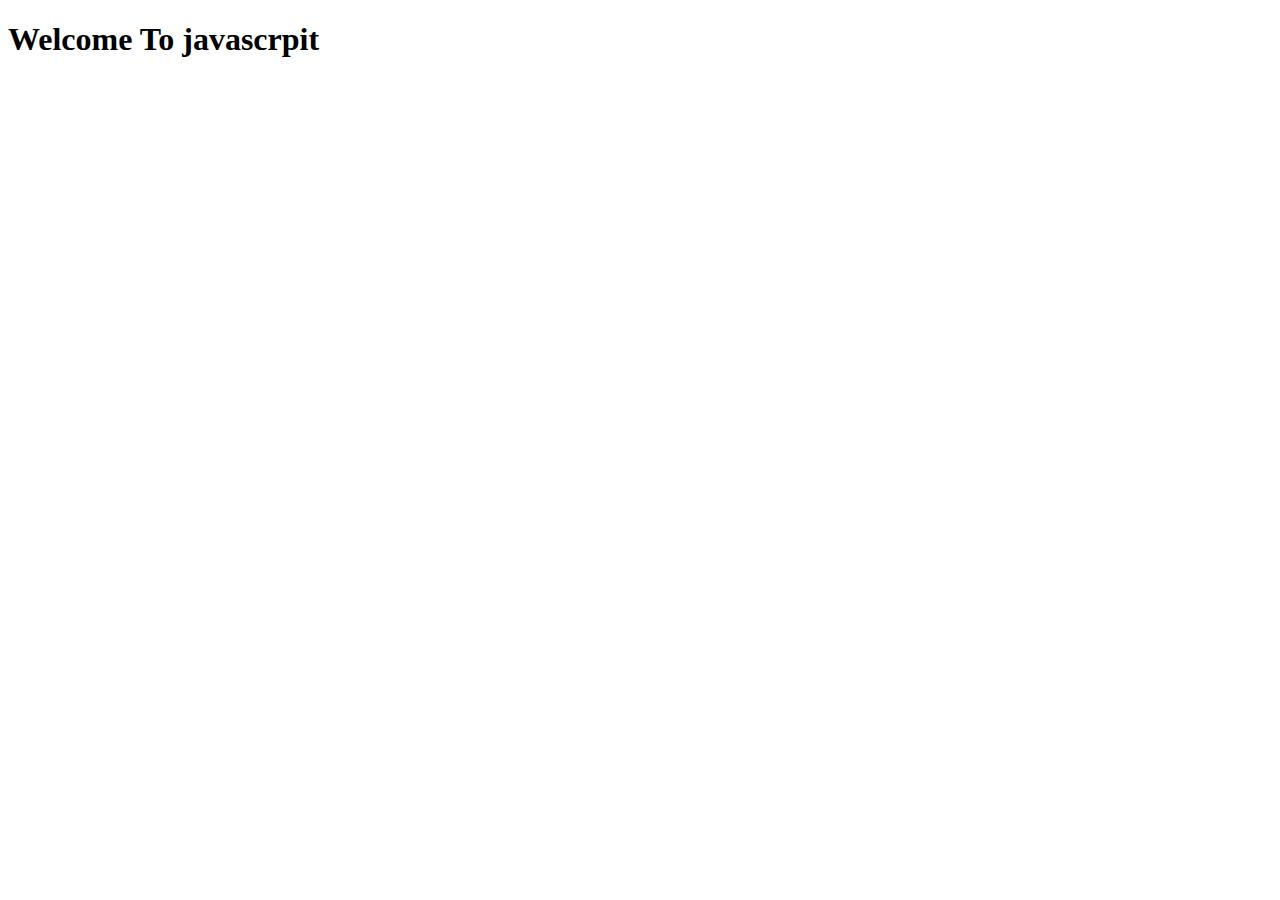
<file: jsClasses/index.html>
<!DOCTYPE html>
<html lang="en">
<head>
    <meta charset="UTF-8">
    <meta name="viewport" content="width=device-width, initial-scale=1.0">
    <title>Document</title>
</head>
<body>
    <h1 id="welcome">Welcome To javascrpit</h1>
    <script src="./task12.js"></script>
</body>
</html>
</file>
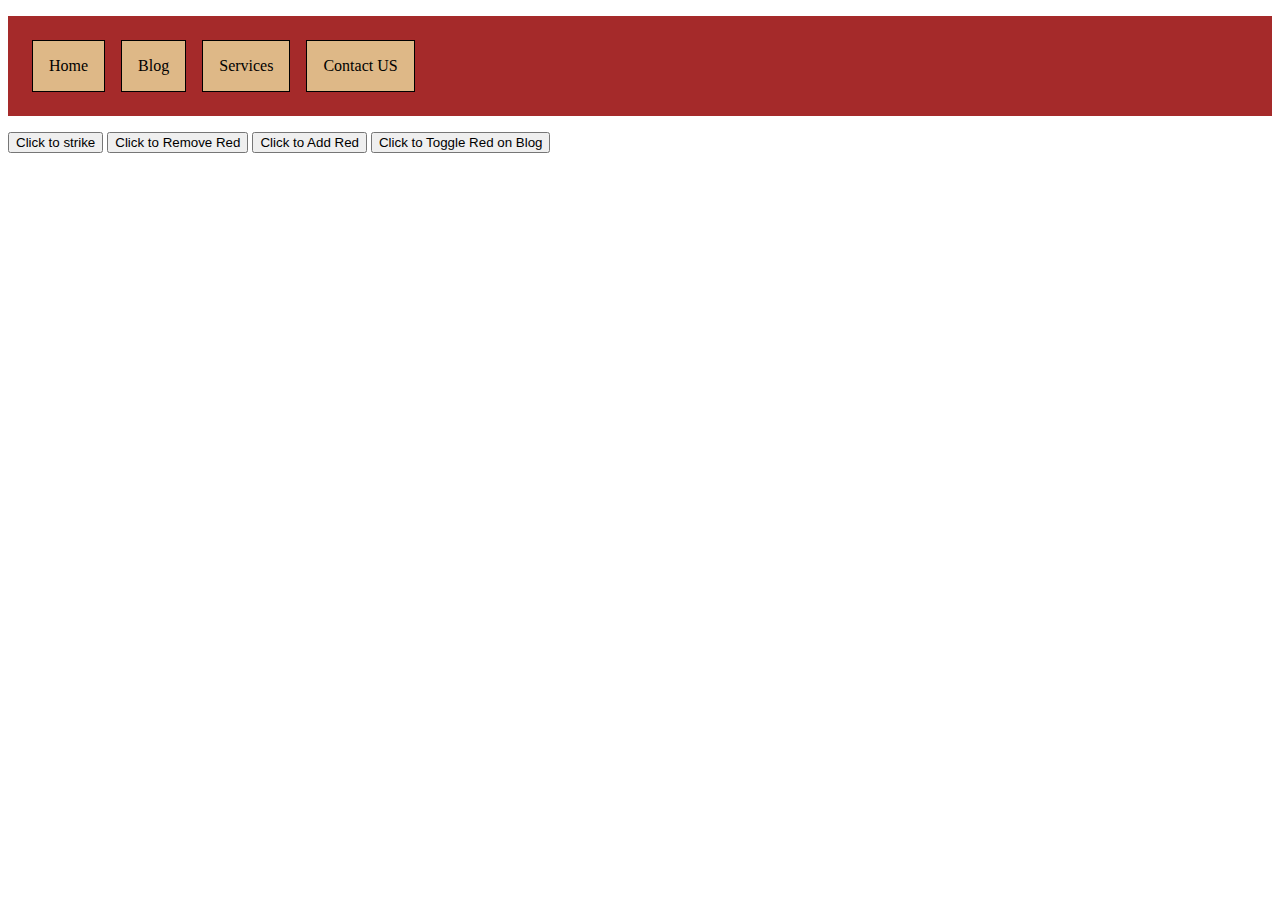
<file: jsClasses/dom3.html>
<!DOCTYPE html>
<html lang="en">
<head>
    <meta charset="UTF-8">
    <meta name="viewport" content="width=device-width, initial-scale=1.0">
    <title>Document</title>
    <style>
        li{
            padding: 1rem;
            list-style: none;
            border: 1px solid;
            width: fit-content;
            margin: 0.5rem;
            background-color: burlywood;
        }
        ul{
            display: flex;
            background-color: brown;
            padding: 1rem;
        }
        .strike{
            text-decoration: line-through;
        }
        .red{
            background-color: red;
        }

    </style>
</head>
<body>
    <header>
        <nav>
            <ul>
                <li>Home</li>
                <li>Blog</li>
                <li>Services</li>
                <li>Contact US</li>
            </ul>
        </nav>
        <div>
            <!-- contact us -->
            <button onclick="strike()">Click to strike</button> 
            <!-- home -->
            <button onclick="remove()">Click to Remove Red</button> 
            <button onclick="add()">Click to Add Red</button>
            <!-- services -->
            <button onclick="toggle()">Click to Toggle Red on Blog</button>
        </div>
    </header>

    <script>
        const lists = document.querySelectorAll("li")
        function strike() {
            lists[3].classList.add("strike")
        }   

        function remove() {
            lists[0].classList.remove("red")
        }

        function add() {
            lists[0].classList.add("red")
        }

        function toggle() {
            lists[1].classList.toggle("red")
        }
    </script>
</body>
</html>
</file>
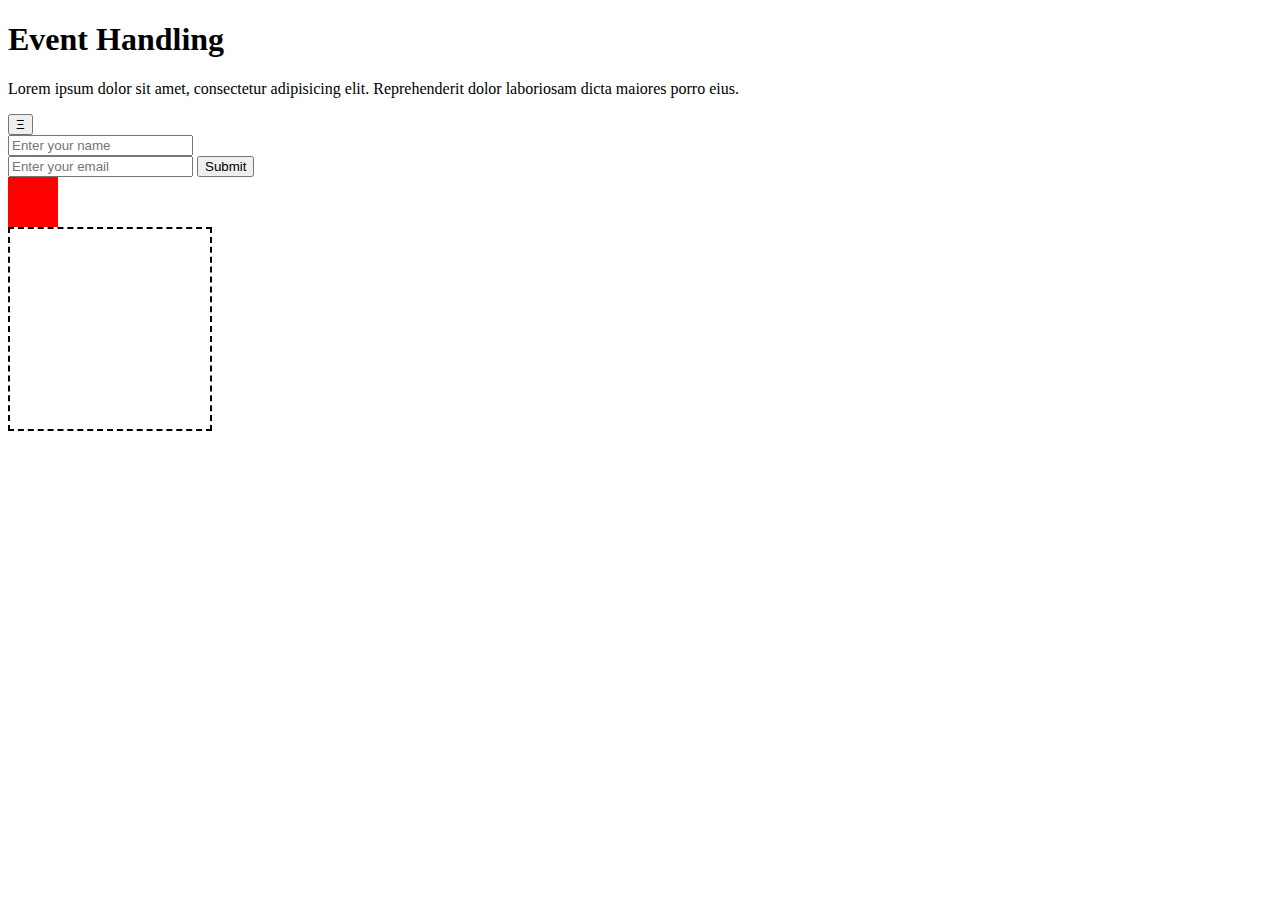
<file: jsClasses/events.html>
<!DOCTYPE html>
<html lang="en">
<head>
    <meta charset="UTF-8">
    <meta name="viewport" content="width=device-width, initial-scale=1.0">
    <title>Events in Javascript</title>
</head>
<body>
    <div class="container">
        <h1>Event Handling</h1>
        <p id="para">Lorem ipsum dolor sit amet, consectetur adipisicing elit. Reprehenderit dolor laboriosam dicta maiores porro eius.</p>
        <button id="btn1">&Xi;</button>
        <button id="btn2" style="display:none;">&#10060;</button>
    </div>
    <input type="text" id="name" placeholder="Enter your name">
    
    <form action="" id="myForm">
        <input type="text" placeholder="Enter your email">
        <button type="submit"> Submit </button>
    </form>
    <button id="btn3" style="display:none;">&#10060;</button>

    <div id="dragItem" draggable="true" style="width: 50px; height: 50px; background: red;">

    </div>

    <div id="dropZone" style="width: 200px; height: 200px; border: 2px dashed black;">

    </div>

    <script>
        //Syntax = element.addEventListener("eventName",eventHandler)

        const btn1 = document.getElementById('btn1')
        const btn2 = document.getElementById('btn2')

        btn1.addEventListener('click', function(){
            btn1.style.display = 'none'
            btn2.style.display = 'block'
        })

        btn2.addEventListener('click', function(){
            btn1.style.display = 'block'
            btn2.style.display = 'none'
        })

        const para = document.getElementById('para')
        para.addEventListener('mouseover', function(){
            para.style.color = 'red'
        })
        para.addEventListener('mouseout', function(){
            para.style.color = 'green'
        })

        //Keydown event
        document.addEventListener('keydown', function(e){
            console.log("Key down is: " + e.key);
        })

        //keypress Event
        document.addEventListener('keypress', function(e){
            console.log("Key pressed is: " + e.key);
        })

        //Change event
        document.getElementById('name').addEventListener('keypress', function(){
            console.log("Input Changed to: " + this.value);
        })

        //event.preventDefault() - This method is used to stop the default behaivour of an event.
        // Submit event
        document.getElementById('myForm').addEventListener("submit", function(e){
            e.preventDefault(); // To prevent default submission
            alert("Form submitted!")
        });

        //Focus event
        document.getElementById('name').addEventListener("focus", function(){
            this.style.backgroundColor = "yellow";
        });

         //Blur event
         document.getElementById('name').addEventListener("blur", function(){
            this.style.backgroundColor = "";
        });

         //scroll event
         window.addEventListener("focus", function(){
            console.log("page scrolled");
        });

        // Context menu
        document.addEventListener("contextmenu", function(){
            event.preventDefault();
            document.body.style.backgroundColor = "lavender";
            alert("Right-Click Disabled");

        })

        // dbl click
        document.getElementById("btn3").addEventListener("dblclick", function(){
            alert("Button X double Clicked!");

        })

        //Drag and Drop events
        document.getElementById('dragItem').addEventListener('dragstart', function(event){
            event.dataTransfer.setData('text', event.target.id)
        });
        document.getElementById('dropZone').addEventListener('dragover', function(event){
            event.preventDefault();
        });
        document.getElementById('dropZone').addEventListener('drop', function(event){
            // event.preventDefault();
            const data = event.dataTransfer.getData('text');
            event.target.appendChild(document.getElementById(data));
        });

    </script>
</body>
</html>
</file>
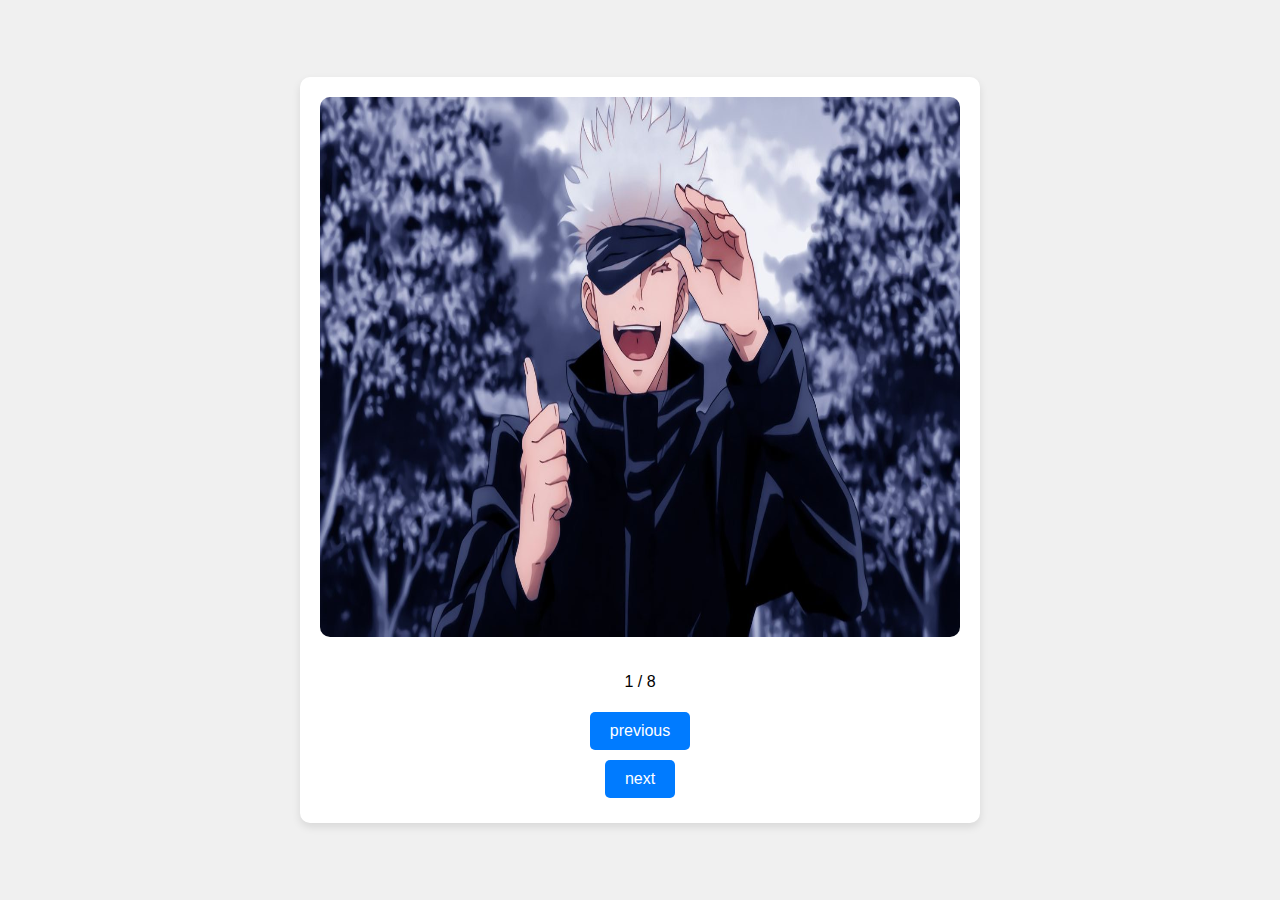
<file: jsClasses/slider.html>
<!DOCTYPE html>
<html lang="en">
<head>
    <meta charset="UTF-8">
    <meta name="viewport" content="width=device-width, initial-scale=1.0">
    <title>Document</title>
    <style>
        body {
            display: flex;
            justify-content: center;
            align-items: center;
            height: 100vh;
            margin: 0;
            font-family: Arial, sans-serif;
            background-color: #f0f0f0;
        }

        div {
            display: flex;
            flex-direction: column;
            align-items: center;
            background: white;
            padding: 20px;
            border-radius: 10px;
            box-shadow: 0 4px 8px rgba(0, 0, 0, 0.1);
            
        }

        img {
            width: 50vw;
            height: 60vh;
            border-radius: 10px;
            margin-bottom: 20px;
        }

        button {
            background-color: #007BFF;
            color: white;
            border: none;
            padding: 10px 20px;
            margin: 5px;
            border-radius: 5px;
            cursor: pointer;
            font-size: 16px;
        }

        button:hover {
            background-color: #0056b3;
        }
    </style>
</head>
<body>
    <div>
        <img src="" alt="">
        <p></p>
        <button id="prev">previous</button>
        <button id="nxt">next</button>
    </div>
    <!-- <a href='/jsClasses/img/pexels-cesarperez209-733745.jpg'></a> -->
    <script>
    let images = [
        '/jsClasses/img/@𝐌𝟏𝐊𝟒𝐒𝐀𝐔𝐒𝐄.jpg',
        '/jsClasses//img/anime-moon-landscape.jpg',
        '/jsClasses/img/d98b7415-f146-45bc-8aaf-b0ca1665ff9b.jpg',
        '/jsClasses/img/f85076b6-0a4f-45a2-a9cc-75f386852d67.jpg',
        '/jsClasses/img/Monkey D Luffy Wallpaper.jpg',
        '/jsClasses/img/pexels-ahmedadly-1270184.jpg',
        '/jsClasses/img/pexels-cesarperez209-733745.jpg',
        '/jsClasses/img/One Pierce Wallpaper.jpg'
    ];

    let currentIndex = 0;
    let imgElement = document.querySelector('img');
    let prevButton = document.getElementById('prev');
    let nextButton = document.getElementById('nxt');
    let img_no = document.querySelector('p');

    function showImage(index) {
        imgElement.src = images[index];
        img_no.textContent = `${index + 1} / ${images.length}`;
    }

    prevButton.addEventListener('click', function() {
        currentIndex = (currentIndex > 0) ? currentIndex - 1 : images.length - 1;
        showImage(currentIndex);
    });

    nextButton.addEventListener('click', function() {
        currentIndex = (currentIndex < images.length - 1) ? currentIndex + 1 : 0;
        showImage(currentIndex);
    });

    // Initialize the slider with the first image
    showImage(currentIndex);
    </script>
</body>
</html>
</file>
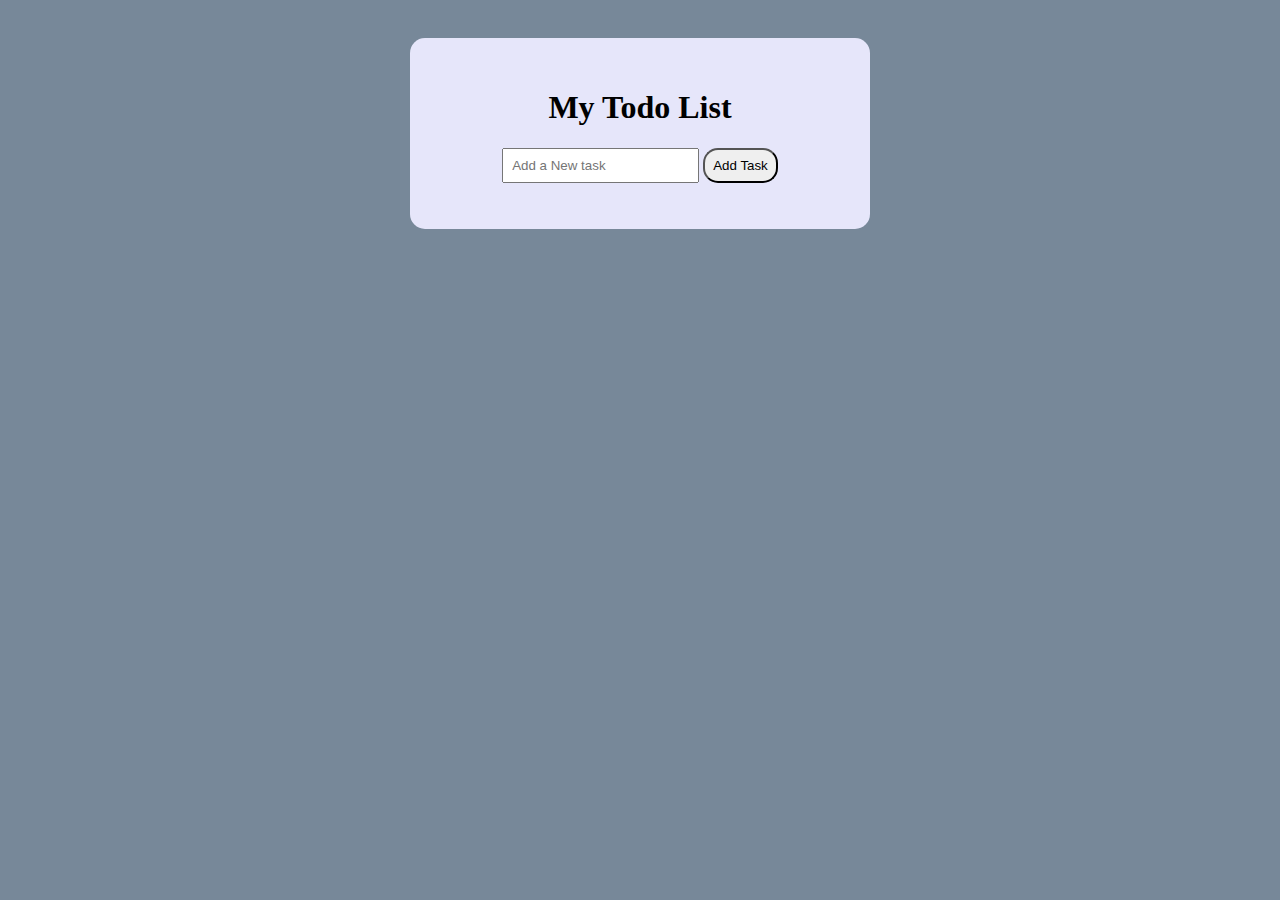
<file: jsClasses/todolist.html>
<!DOCTYPE html>
<html lang="en">
<head>
    <meta charset="UTF-8">
    <meta name="viewport" content="width=device-width, initial-scale=1.0">
    <title>Todo List</title>
    <style>
        body {
            background-color: lightslategray;
            padding: 30px;
            background-image: url('https://images.unsplash.com/photo-1612838320303-4b3b3b3b3b3b');
        }
        .container{
            background-color: lavender;
            max-width: 400px;
            margin: auto;
            padding: 30px;
            text-align: center;
            border-radius: 15px;
        }
        .container button{
            padding: 8px;
            border-radius: 15px;
        }
        .container input {
            padding: 8px;
        }
        #todo-list{
            list-style: none;
        }
        #todo-list li{
            display: flex;
            justify-content: space-between;
            align-items: center;
            padding: 5px 20px;
            background-color: aliceblue;
            border: 2px dashed lightblue;
            margin-top: 5px;
        }
        #todo-list li.completed{
            text-decoration: line-through;
        }
        .complete-btn{
            background-color: green;
            width: 100%;
            height: 30%;
            color: white;
        }
        .delete-btn{
            background-color: red;
            width: 100%;
            height: 30%;
            color: white;
        }
        .edit-btn{
            background-color: lightyellow;
            width: 100%;
            height: 30%;
        }
        .btns{
            display: flex;
            flex-direction: column;
        }
    </style>
</head>
<body>
    <div class="container">
        <h1>My Todo List</h1>
        <input type="text" placeholder="Add a New task" id="new-task">
        <button id="add-btn">Add Task</button>
        <ul id="todo-list">

        </ul>
    </div>
    <script>
        document.addEventListener('DOMContentLoaded', () => {
            
            const taskInput = document.getElementById('new-task');
            const addBtn = document.getElementById('add-btn');
            const todoList = document.getElementById('todo-list');

            const tasks = JSON.parse(localStorage.getItem('tasks')) || [] ;
            tasks.forEach(task => addTaskToDom(task));

            addBtn.addEventListener('click', () => {
                const taskText = taskInput.value.trim();
                if (taskText){  
                    const task = { text: taskText, completed: false}
                    tasks.push(task);
                    addTaskToDom(task);
                    saveTasks();
                    taskInput.value = '';
                }
            });

            function addTaskToDom(task){
                const li = document.createElement('li');
                li.className = task.completed ? "completed" : '';
                li.innerHTML = `
                <span id="span">${task.text}</span>
                <div class="btns">
                    <button class="complete-btn">Task Complete</button>
                    <button class="edit-btn">Edit Task</button>
                    <button class="delete-btn">Delete Task</button>
                </div>
                `
                // Complete task
                li.querySelector('.complete-btn').addEventListener('click', () => {
                    task.completed = !task.completed
                    li.classList.toggle('completed');
                    saveTasks();
                    });
                // Edit task
                li.querySelector('.edit-btn').addEventListener('click', () => {
                    const edit = prompt("Edit task: ", task.text);
                    if (edit !== null && edit.trim() !== ""){
                        task.text = edit.trim();
                        li.querySelector('span').textContent = task.text;
                        saveTasks();
                    }
                 });
                        
                // Delete Tasks
                li.querySelector('.delete-btn').addEventListener('click', () => {
                    todoList.removeChild(li);
                    tasks.splice(tasks.indexOf(task), 1);
                    saveTasks();
                })
                todoList.appendChild(li);
            };

            // Save tasks to Local storage
            function saveTasks(){
                localStorage.setItem('tasks', JSON.stringify(tasks));
            };
        });
    </script>
</body>
</html>
</file>
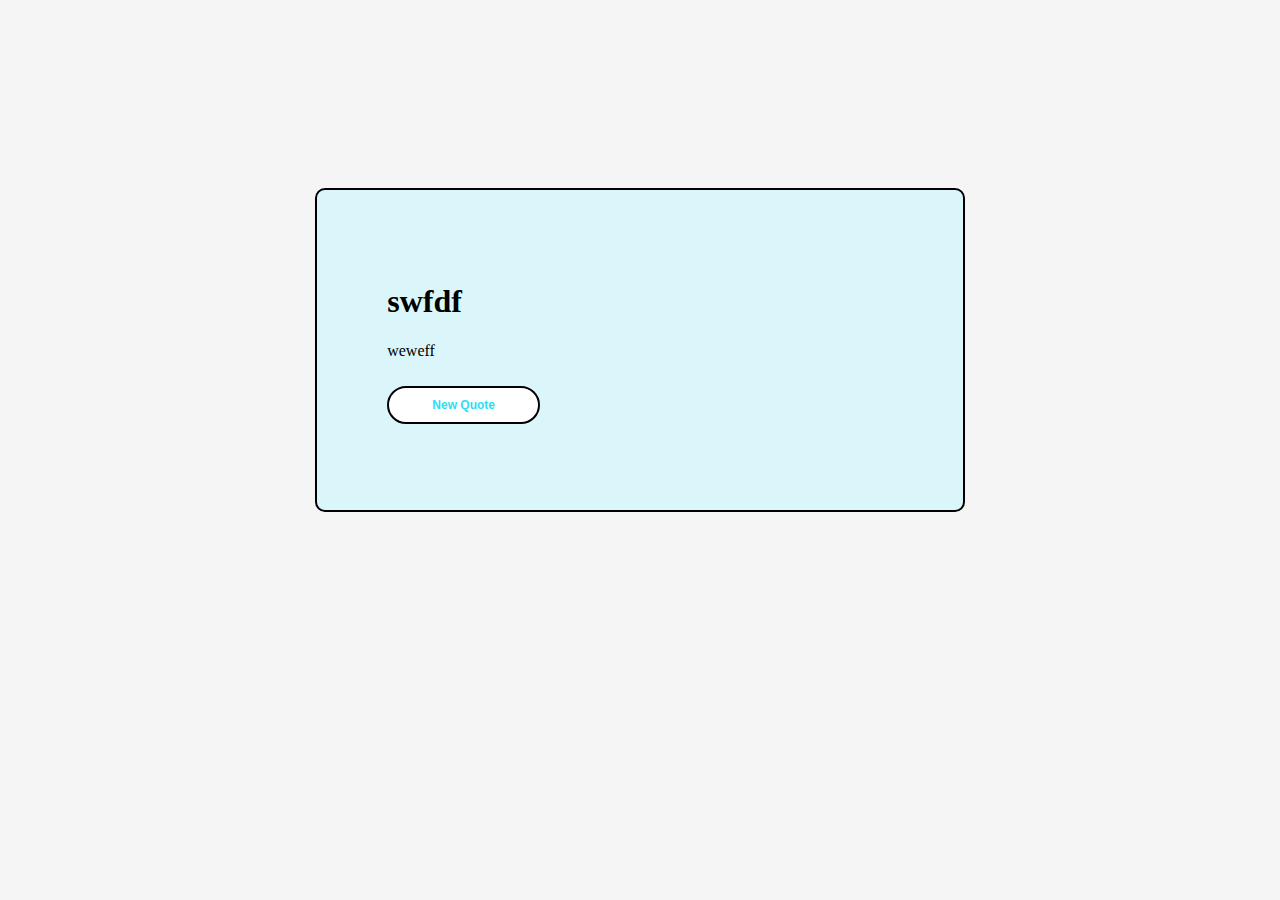
<file: jsClasses/JSPROJECTS/project.html>
<!DOCTYPE html>
<html lang="en">
<head>
    <meta charset="UTF-8">
    <meta name="viewport" content="width=device-width, initial-scale=1.0">
    <title>Document</title>
    <style>
        body{
            display: flex;
            justify-content: center;
            align-items: center;
            background-color: whitesmoke;
            align-items: center;
        }
        /* img{
            width: 100%;
            height: 50%;
        } */
        button{
            padding: 10px 10px;
            width: 17vh;
            font-size:  12px;
            font-weight: bold;
            border-radius: 20px;
            cursor: pointer;
            background-color: white;
            color: rgb(44, 221, 244);
            border: 2px solid black;
            margin-top: 10px;
        }
        .quote-box{
        margin-top: 2px;
        }
        .container{
            display: flex;
            flex-direction: column;
            color: black;
            background-color: rgb(218, 246, 251);
            padding: 70px 70px;
            width: 40%;
            height: 20vh;
            border-radius: 10px;
            border: 2px solid black;
            margin-top: 180px;
            justify-content: flex-start;
        }
    </style>
</head>
<body>
    <div class="container">
        <!-- <img id="randImg" src="" alt="Random Image">
        <button onclick="fetchImage()">Get Random Image</button> -->
        <div class="quote-box">
            <h1 id="quote">swfdf</h1>
        <p id="author">weweff</p>
        </div>
        <div class="btn">
            <button id="btn">New Quote</button>
        </div>
        
    </div>
    <script>
        const quote = document.querySelector('#quote');
        const author= document.querySelector('#author');
        const btn = document.querySelector('#btn')

        btn.addEventListener("click", getQuote)
         function getQuote(){
             fetch('https://api.quotable.io/random')
             .then(res => res.json())
             .then(data => {
                quote.textContent = `"${data.content}"`
                author.textContent = data.author
             });
                
        };
    </script>
</body>
</html>
</file>
